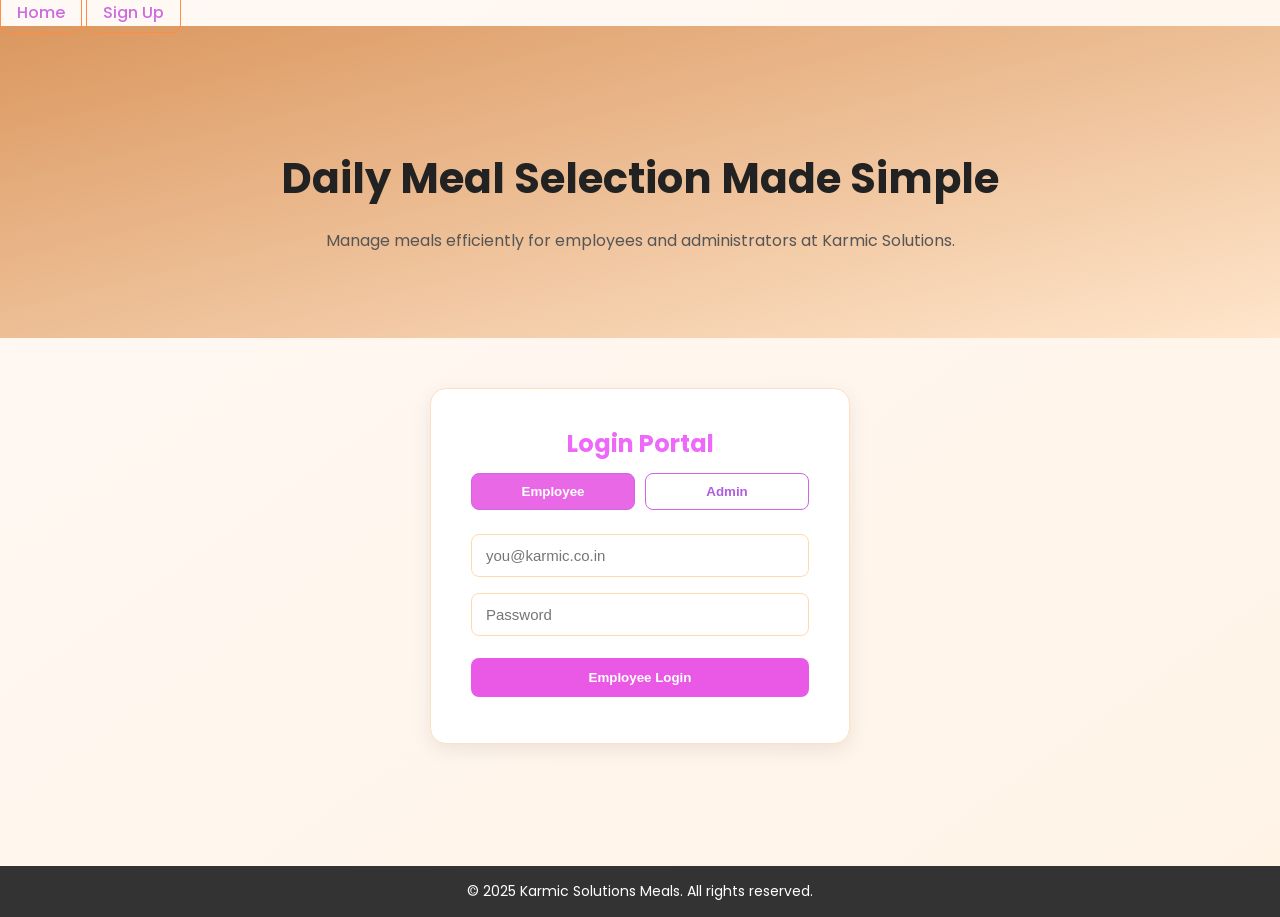
<file: index.html>
<!doctype html>
<html lang="en">
<head>
  <meta charset="utf-8" />
  <title>Karmic Solutions Meals</title>
  <meta name="viewport" content="width=device-width,initial-scale=1" />
  <link rel="stylesheet" href="styles/style.css">
  <link href="https://fonts.googleapis.com/css2?family=Poppins:wght@400;500;600;700&display=swap" rel="stylesheet">
</head>
<body>
  <header class="topbar">
    
    <div class="top-actions">
      <a href="index.html" class="btn-outline">Home</a>
      <a href="signup.html" class="btn">Sign Up</a>
    </div>
  </header>

  <main class="hero">
    <h1>Daily Meal Selection Made Simple</h1>
    <p>Manage meals efficiently for employees and administrators at Karmic Solutions.</p>
  </main>

  <section class="login-section" id="login">
    <div class="login-card">
      <h2>Login Portal</h2>
      <div class="login-toggle">
        <button class="toggle-btn active" id="employeeBtn">Employee</button>
        <button class="toggle-btn" id="adminBtn">Admin</button>
      </div>

      <div class="form-container" id="employeeLogin">
        <input id="empEmail" type="email" placeholder="you@karmic.co.in" />
        <input id="empPassword" type="password" placeholder="Password" />
        <button class="btn-primary full" onclick="loginUser('employee')">Employee Login</button>
      </div>

      <div class="form-container hidden" id="adminLogin">
        <input id="adminEmail" type="email" placeholder="admin@karmic.co.in" />
        <input id="adminPassword" type="password" placeholder="Password" />
        <button class="btn-primary full" onclick="loginUser('admin')">Admin Login</button>
      </div>

      <p id="loginMsg" class="muted small-text"></p>
    </div>
  </section>

  <footer class="footer">
    <p>© 2025 Karmic Solutions Meals. All rights reserved.</p>
  </footer>

  <script src="js/login.js"></script>
</body>
</html>
</file>
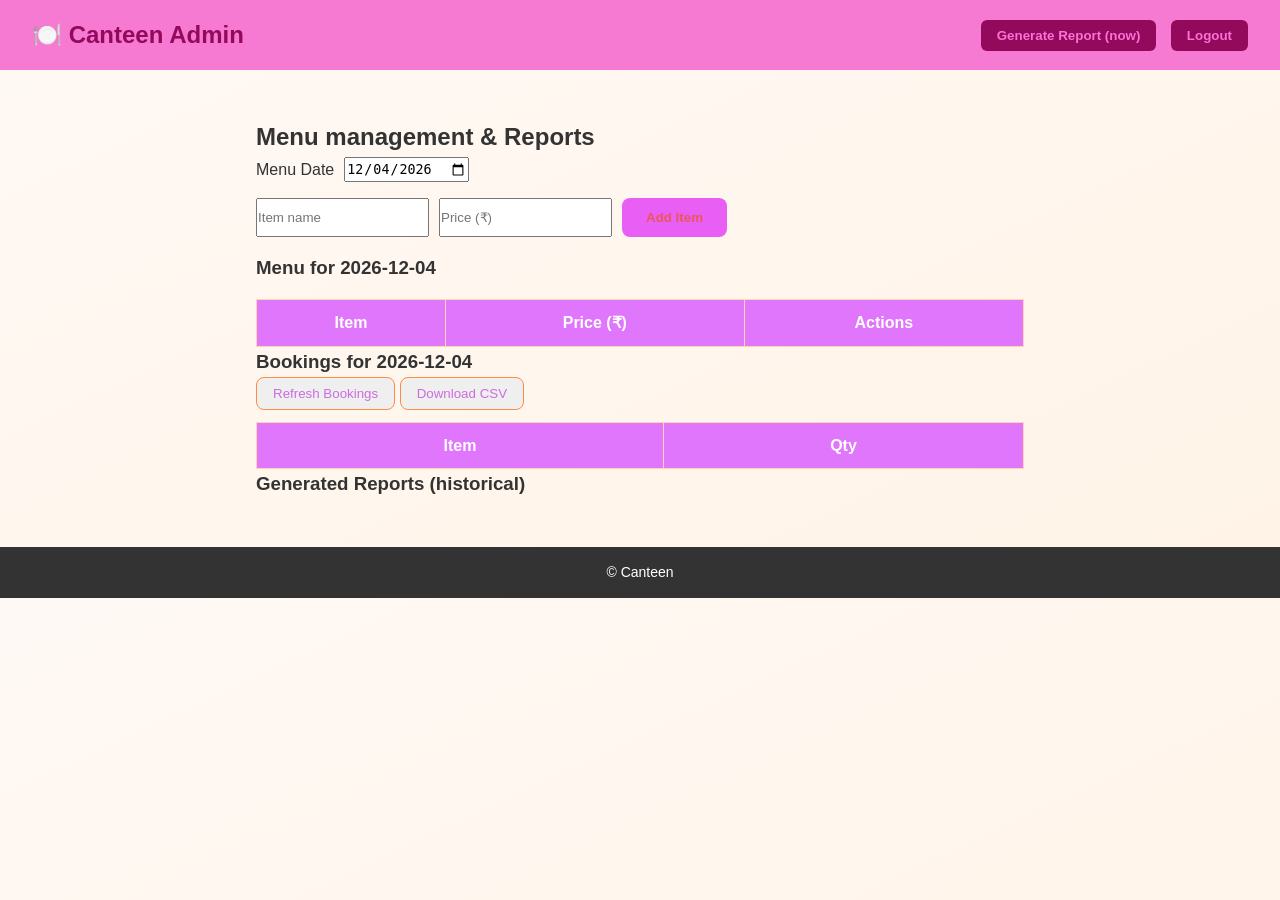
<file: admin.html>
<!doctype html>
<html lang="en">
<head>
<meta charset="utf-8">
<meta name="viewport" content="width=device-width,initial-scale=1">
<title>Admin - Canteen Admin</title>
<link rel="stylesheet" href="../styles/style.css">
</head>
<body>
<header class="header">
<div class="logo">🍽️ Canteen Admin</div>
<div>
<button id="generateReportBtn" class="nav-btn">Generate Report (now)</button>
<button onclick="logout()" class="nav-btn">Logout</button>
</div>
</header>


<main class="container">
<h2>Menu management & Reports</h2>


<div class="form-row">
<label for="menuDate">Menu Date</label>
<input id="menuDate" type="date">
</div>


<div class="form-row">
<input id="itemName" type="text" placeholder="Item name">
<input id="itemPrice" type="number" placeholder="Price (₹)">
<button id="addItemBtn" class="primary-btn">Add Item</button>
</div>


<h3>Menu for <span id="menuDateLabel"></span></h3>
<table id="menuTable" class="styled-table">
<thead>
<tr><th>Item</th><th>Price (₹)</th><th>Actions</th></tr>
</thead>
<tbody></tbody>
</table>


<h3>Bookings for <span id="menuDateLabel2"></span></h3>
<div>
<button id="refreshBookings" class="btn-outline">Refresh Bookings</button>
<button id="downloadCsv" class="btn-outline">Download CSV</button>
</div>
<table id="bookingTable" class="styled-table" style="margin-top:12px;">
<thead>
<tr><th>Item</th><th>Qty</th></tr>
</thead>
<tbody></tbody>
</table>


<h3>Generated Reports (historical)</h3>
<ul id="reportsList"></ul>
</main>


<footer class="footer">© Canteen</footer>


<script src="../js/utils.js"></script>
<script src="../js/admin.js"></script>
</body>
</html>
</file>
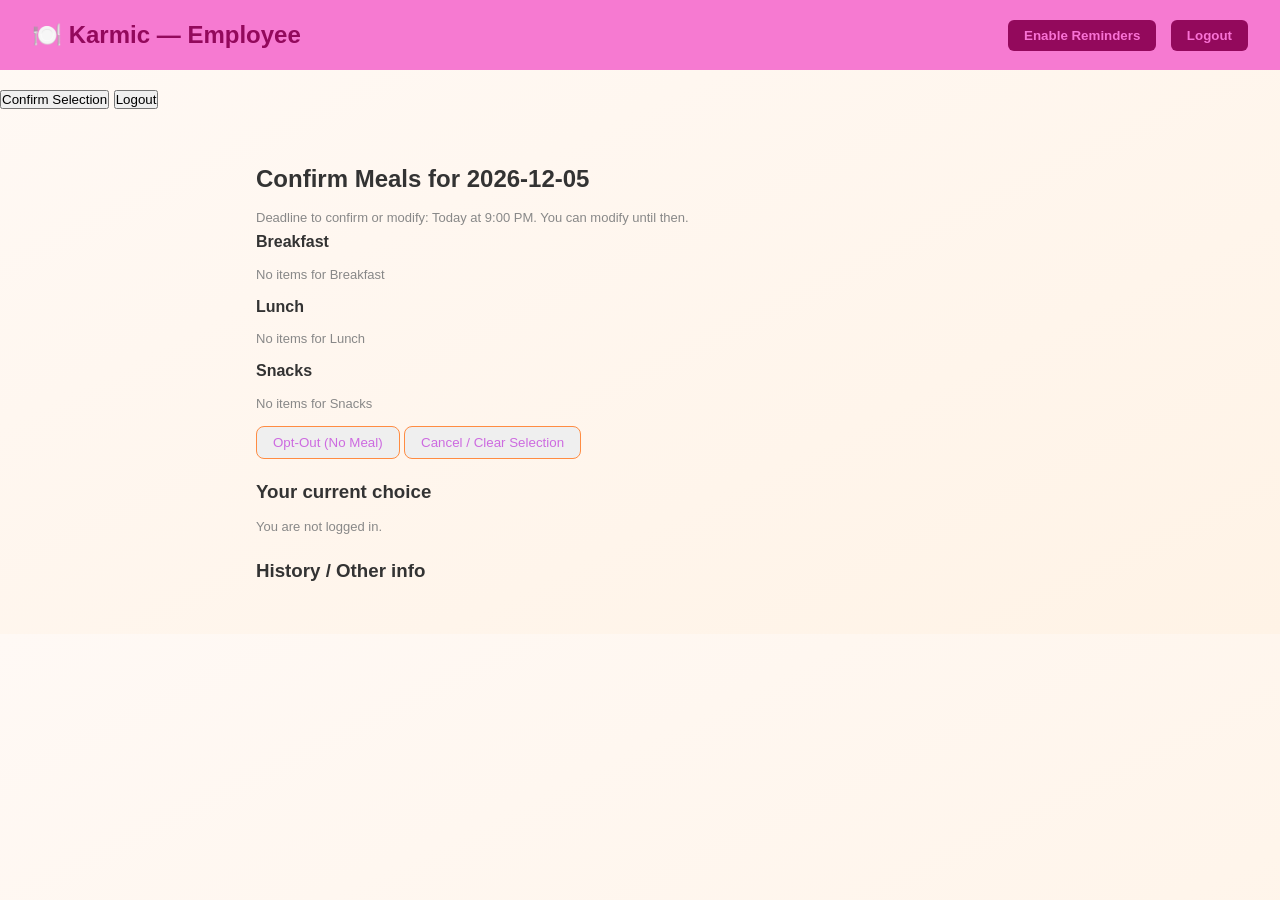
<file: employee.html>
<!doctype html>
<html lang="en">
<head>
  <meta charset="utf-8" />
  <title>Employee — Meal Confirmation</title>
  <meta name="viewport" content="width=device-width,initial-scale=1" />
  <link rel="stylesheet" href="../styles/style.css">
</head>
<body>
  <header class="header">
    <div class="logo">🍽️ Karmic — Employee</div>
    <div>
      <button id="notifyReqBtn" class="nav-btn">Enable Reminders</button>
      <button onclick="logout()" class="nav-btn">Logout</button>
    </div>
  </header>
  <h2 id="employeeName"></h2>

<button id="confirmBtn">Confirm Selection</button>

<button id="logoutBtn" style="margin-top:20px;">Logout</button>

<script src="js/employee.js"></script>

  <main class="container">
    <h2>Confirm Meals for <span id="targetDateLabel"></span></h2>
    <p id="deadlineMsg" class="small-text"></p>

    <section id="menuSections">
      <!-- Breakfast / Lunch / Snacks will be rendered here -->
    </section>

    <div style="margin-top:12px">
      
      <button id="optOutBtn" class="btn-outline">Opt-Out (No Meal)</button>
      <button id="cancelSelection" class="btn-outline">Cancel / Clear Selection</button>
    </div>

    <h3 style="margin-top:18px">Your current choice</h3>
    <div id="currentChoice">— Not confirmed yet</div>

    <h3 style="margin-top:18px">History / Other info</h3>
    <div id="historyList"></div>

  </main>

  <script src="../js/utils.js"></script>
  <script src="../js/employee-module.js"></script>
</body>
</html>
</file>
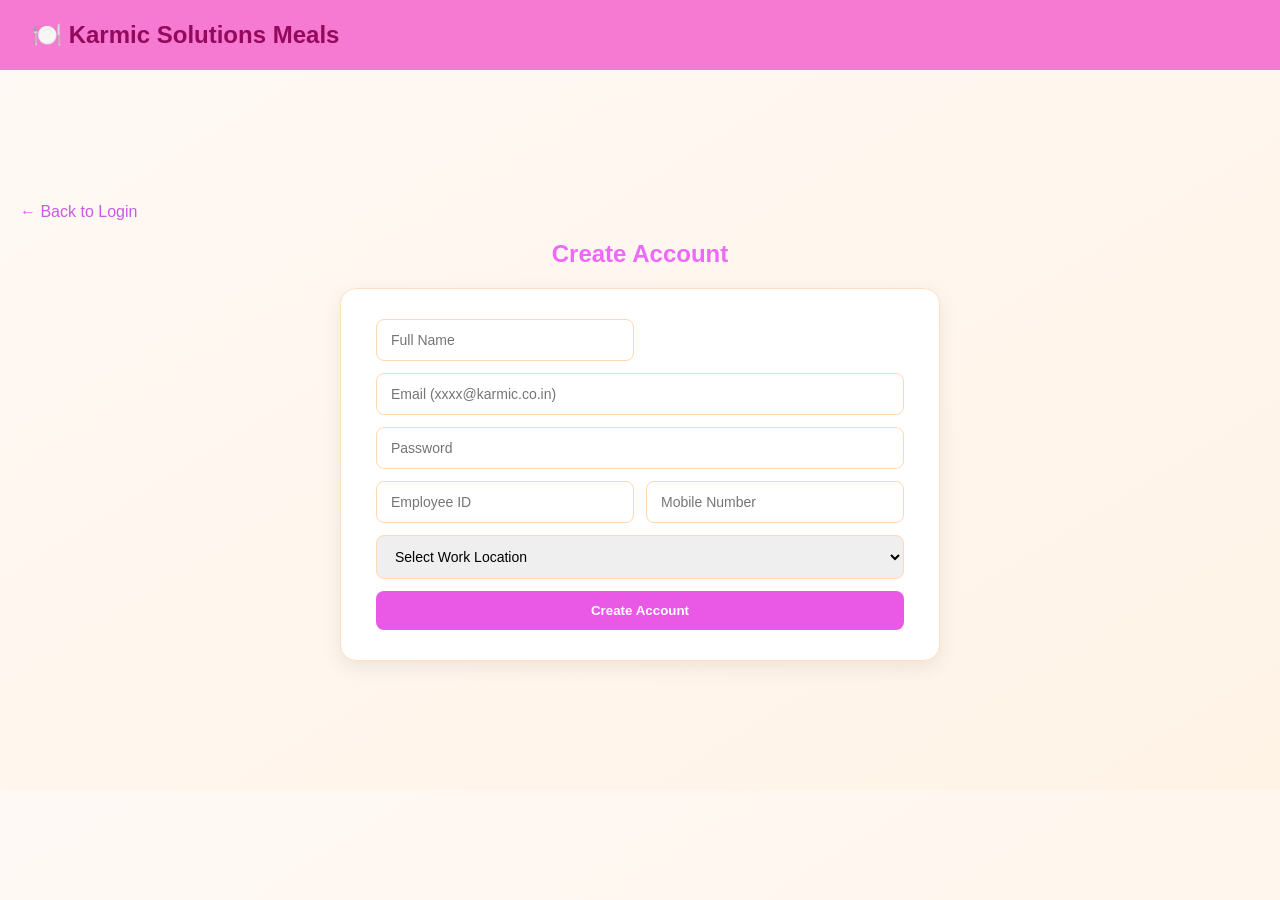
<file: signup.html>
<!doctype html>
<html lang="en">
<head>
  <meta charset="utf-8" />
  <title>Sign up — Karmic</title>
  <meta name="viewport" content="width=device-width,initial-scale=1" />
  <link rel="stylesheet" href="styles/style.css" />
</head>
<body>
 
  <header class="header">
    <h1 class="logo">🍽️ Karmic Solutions Meals</h1>
  </header>

  <div class="signup-container">
    <a href="index.html">← Back to Login</a>
    <h2>Create Account</h2>

    <form id="signupForm">
  <input type="text" id="name" placeholder="Full Name" required>
  <input type="email" id="email" placeholder="Email (xxxx@karmic.co.in)" required>
  <input type="password" id="password" placeholder="Password" required>
  <input type="text" id="employeeId" placeholder="Employee ID" required>
  <input type="tel" id="mobile" placeholder="Mobile Number" required>
  
  <select id="location" required>
    <option value="">Select Work Location</option>
    <option value="Main Office">Main Office</option>
    <option value="Work From Home">Work From Home</option>
    <option value="Other">Other</option>
  </select>
  
  <button type="submit">Create Account</button>
</form>

<script src="js/auth.js"></script>

  <script>
  const signupForm = document.getElementById("signupForm");

  signupForm.addEventListener("submit", (e) => {
    e.preventDefault();

    const fullName = document.getElementById("fullName").value.trim();
    const employeeId = document.getElementById("employeeId").value.trim();
    const mobile = document.getElementById("mobile").value.trim();
    const email = document.getElementById("email").value.trim();
    const password = document.getElementById("password").value.trim();
    const location = document.getElementById("location").value;

    if (!email.endsWith("@karmic.co.in")) {
      alert("Please use your official Karmic email (xxxx@karmic.co.in)");
      return;
    }

    // Check if already registered
    let users = JSON.parse(localStorage.getItem("users")) || [];
    const exists = users.some((u) => u.email === email);
    if (exists) {
      alert("Account already exists with this email.");
      return;
    }

    // Save new user
    users.push({ fullName, employeeId, mobile, email, password, location });
    localStorage.setItem("users", JSON.stringify(users));

    alert("✅ Registration successful! Redirecting to login...");
    window.location.href = "login.html"; // redirect after success
  });
</script>

</body>

</html>
</file>
<file: styles/style.css>
* {
  margin: 0;
  padding: 0;
  box-sizing: border-box;
}

body {
  font-family: 'Poppins', sans-serif;
  background: #fdfdfd;
  color: #333;
  line-height: 1.6;
}

/* Header */
.header {
  background-color: #f67ad1;
  display: flex;
  justify-content: space-between;
  align-items: center;
  padding: 1rem 2rem;
  color: rgb(147, 9, 92);
}

.logo {
  font-size: 1.5rem;
  font-weight: 600;
}

.nav-btn {
  background: rgb(147, 9, 92);
  border: none;
  color: #f972d5;
  font-weight: 600;
  padding: 8px 16px;
  margin-left: 10px;
  border-radius: 6px;
  cursor: pointer;
  transition: 0.2s ease-in-out;
}
.nav-btn:hover {
  background: #ffd4b3;
}

/* Hero Section */
.hero {
  text-align: center;
  padding: 4rem 2rem;
  background: linear-gradient(to bottom right, #fff4eb, #ffe5cc);
}

.hero h2 {
  font-size: 2.2rem;
  color: #222;
}

.hero p {
  margin: 1rem 0;
  color: #555;
}

.primary-btn {
  background: #e95ff5;
  color: rgb(231, 88, 88);
  border: none;
  border-radius: 8px;
  padding: 12px 24px;
  font-weight: 600;
  cursor: pointer;
  transition: background 0.3s;
}
.primary-btn:hover {
  background: #c165e0;
}

/* Menu Preview Section */
.menu-preview {
  padding: 2rem;
  text-align: center;
}

.menu-preview h3 {
  font-size: 1.8rem;
  margin-bottom: 1rem;
}

.menu-grid {
  display: grid;
  grid-template-columns: repeat(auto-fit, minmax(160px, 1fr));
  gap: 1rem;
  margin-top: 1rem;
}

.menu-card {
  background: #d95c77;
  border: 1px solid #ffd4b3;
  padding: 1rem;
  border-radius: 10px;
  box-shadow: 0 2px 6px rgba(0,0,0,0.1);
}

.menu-card h4 {
  color: #ef68dd;
  margin-bottom: 0.5rem;
}

footer {
  text-align: center;
  padding: 1rem;
  background: #333;
  color: #df5555;
  margin-top: 2rem;
}
body {
  font-family: 'Poppins', sans-serif;
  background: linear-gradient(to bottom right, #fff9f5, #fff3e6);
  color: #333;
}

/* Hero Section */
.hero {
  text-align: center;
  padding: 120px 20px 60px;
  background: linear-gradient(to bottom right, #db975f, #ffe6cc);
}
.hero h1 {
  font-size: 2.6rem;
  font-weight: 700;
  color: #222;
}
.hero p {
  margin: 1rem auto 1.5rem;
  color: #555;
  max-width: 700px;
}
.hero-actions {
  margin-top: 1.5rem;
}

/* Centered Login Section */
.login-section {
  display: flex;
  justify-content: center;
  align-items: center;
  padding: 50px 20px 90px;
}
.login-card {
  background: #fff;
  border: 1px solid #ffe0c2;
  border-radius: 16px;
  box-shadow: 0 6px 20px rgba(0,0,0,0.08);
  padding: 36px 40px;
  width: 100%;
  max-width: 420px;
  text-align: center;
  transition: transform 0.3s ease, box-shadow 0.3s ease;
}
.login-card:hover {
  transform: translateY(-5px);
  box-shadow: 0 12px 24px rgba(0,0,0,0.12);
}
.login-card h2 {
  color: #ee68fa;
  margin-bottom: 10px;
}
.login-card input {
  width: 100%;
  padding: 12px 14px;
  border-radius: 8px;
  border: 1px solid #ffd9b0;
  font-size: 15px;
  margin: 8px 0;
}
.login-card input:focus {
  outline: none;
  border-color: #f368ce;
  box-shadow: 0 0 0 3px rgba(255,140,66,0.15);
}
.full {
  width: 100%;
  margin-top: 14px;
}

/* Buttons */
.btn-primary {
  background: #e959e6;
  color: white;
  border: none;
  border-radius: 8px;
  padding: 12px 20px;
  font-weight: 600;
  cursor: pointer;
  transition: background 0.3s ease;
}
.btn-primary:hover {
  background: #ce5ddf;
}
.btn-outline, .btn {
  border: 1px solid #ff8c42;
  color: #cd6be0;
  padding: 8px 16px;
  border-radius: 8px;
  font-weight: 500;
  text-decoration: none;
  transition: 0.3s;
}
.btn-outline:hover, .btn:hover {
  background: #e869e0;
  color: #fff;
}

/* Footer */
.footer {
  background: #333;
  color: #fff;
  text-align: center;
  padding: 14px 0;
  font-size: 14px;
}

/* Small muted text */
.small-text {
  margin-top: 10px;
  font-size: 13px;
  color: #888;
}
.login-toggle {
  display: flex;
  justify-content: center;
  gap: 10px;
  margin-bottom: 16px;
}

.toggle-btn {
  flex: 1;
  padding: 10px;
  border: 1px solid #ce65e6;
  border-radius: 8px;
  background: white;
  color: #af5ede;
  font-weight: 600;
  cursor: pointer;
  transition: 0.3s ease;
}

.toggle-btn.active {
  background: #e868e6;
  color: white;
}

.toggle-btn:hover {
  background: #ffd6b0;
}

.hidden {
  display: none;
}
.container {
  max-width: 800px;
  margin: 2rem auto;
  padding: 1rem;
}

.form-row {
  display: flex;
  gap: 10px;
  margin-bottom: 1rem;
}

.styled-table {
  width: 100%;
  border-collapse: collapse;
  margin-top: 1rem;
}

.styled-table th, .styled-table td {
  border: 1px solid #ffd4b3;
  padding: 10px;
  text-align: center;
}

.styled-table th {
  background: #df76fc;
  color: white;
}

.edit-input {
  border: 1px solid #ccc;
  border-radius: 4px;
  padding: 6px;
  width: 100%;
}

.booking-list {
  list-style: none;
  padding-left: 0;
}

.booking-list li {
  background: #fff7f2;
  border: 1px solid #ffd4b3;
  margin: 5px 0;
  padding: 8px;
  border-radius: 6px;
}
/* Signup Page Styling (Match Login UI) */

.signup-container {
  display: flex;
  flex-direction: column;
  align-items: center;
  justify-content: center;
  min-height: 80vh;
  padding: 20px;
}

/* Back link */
.signup-container a {
  align-self: flex-start;
  margin-bottom: 10px;
  text-decoration: none;
  color: #c85be4;
  font-weight: 500;
}

.signup-container a:hover {
  text-decoration: underline;
}

/* Card */
.signup-container form {
  background: #fff;
  border: 1px solid #ffe0c2;
  border-radius: 16px;
  box-shadow: 0 6px 20px rgba(0,0,0,0.08);
  padding: 30px 35px;
  width: 100%;
  max-width: 600px;
  display: grid;
  grid-template-columns: 1fr 1fr;
  gap: 12px;
}

/* Title */
.signup-container h2 {
  margin-bottom: 15px;
  color: #ee68fa;
  text-align: center;
}

/* Inputs */
.signup-container input,
.signup-container select {
  padding: 12px 14px;
  border-radius: 8px;
  border: 1px solid #ffd9b0;
  font-size: 14px;
  width: 100%;
}

/* Full width fields */
.signup-container input[type="email"],
.signup-container input[type="password"],
.signup-container select {
  grid-column: span 2;
}

/* Focus effect */
.signup-container input:focus,
.signup-container select:focus {
  outline: none;
  border-color: #f368ce;
  box-shadow: 0 0 0 3px rgba(255,140,66,0.15);
}

/* Button */
.signup-container button {
  grid-column: span 2;
  background: #e959e6;
  color: white;
  border: none;
  border-radius: 8px;
  padding: 12px;
  font-weight: 600;
  cursor: pointer;
  transition: 0.3s ease;
}

.signup-container button:hover {
  background: #ce5ddf;
}
</file>
